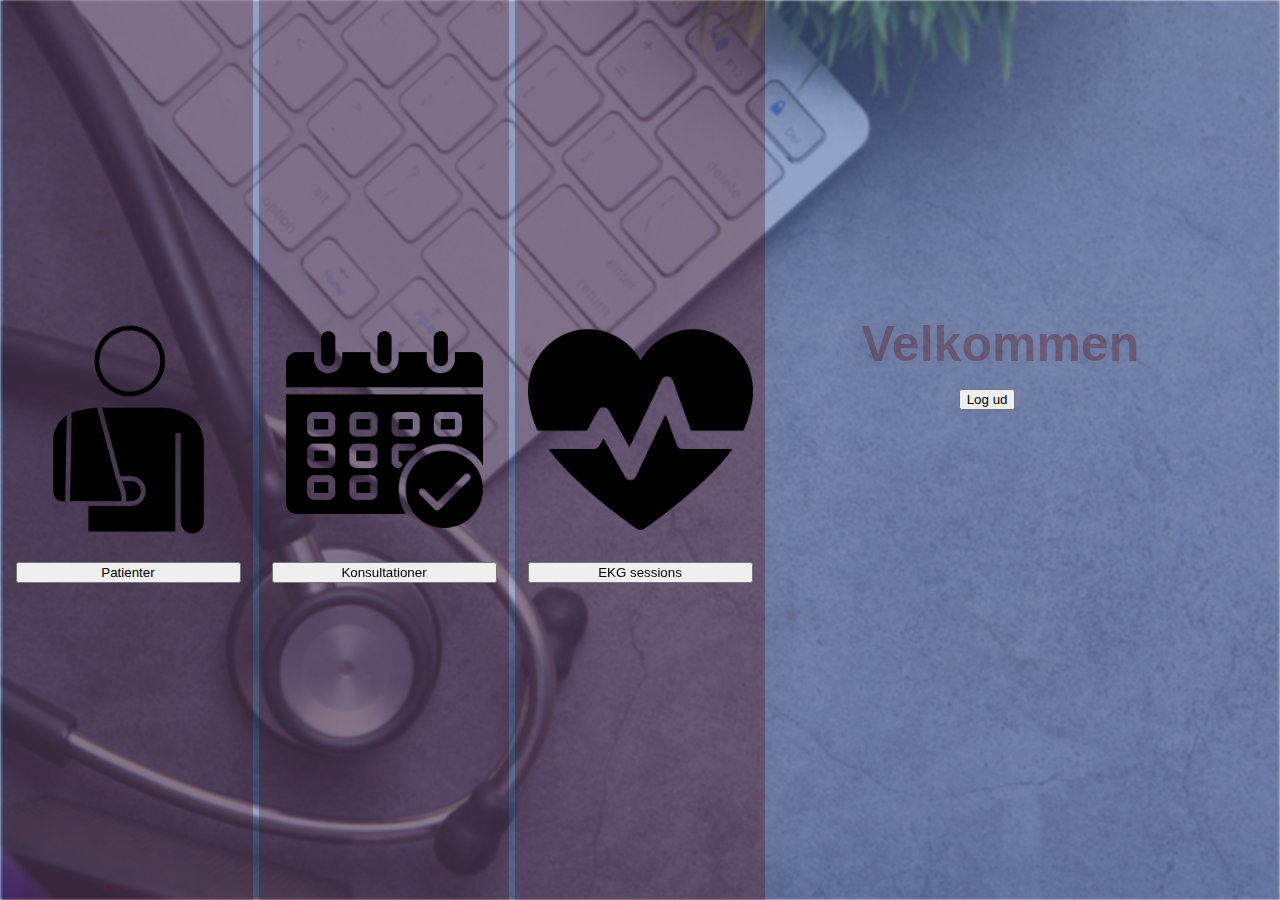
<file: src/main/webapp/index.html>
<!DOCTYPE html>
<html lang="en">
<head>

    <title>Velkommen</title>
    <link rel="stylesheet" href="css/velkommen.css">
    <link rel="stylesheet" href="css/Forside.css">


</head>
<body>
<div class="baggrundsbillede"></div>
<div class="Titel">
    <h1>Velkommen</h1>

    <div class="Boks1">
        <p><img src="picon.png" class="ikoner"></p>
        <p><input class="lfknapper" onclick="window.location.replace('patienter.html')" type="button" value="Patienter">
        </p>
    </div>


    <div class="Boks2">
        <p><img src="kk.png" class="ikoner"></p>
        <p><input class="lfknapper" onclick="window.location.replace('konsulforside.html')" type="button" value="Konsultationer">
        </p>
    </div>


    <div class="Boks3">
        <p><img src="ekg.png" id="heart" class="ikoner"></p>
        <p><input class="lfknapper" onclick="window.location.replace('Ekgside.html')" type="button" value="EKG sessions"></p>
    </div>

    <div class="grid">
        <p><input type="button" id="LogudButton" onclick="window.location.replace('Forside.html')" class="button1" value="Log ud"></p>
    </div>
</body>
</html>
<!--
<div class="Boks1">
  <h2 style="font-size: 15px">Opret en konsultation</h2>
  <p>
    <a href="opret.html">

      <input type="button" value=&#x2192>
    </a>
  </p>
</div>

<div class="Boks2">
  <h2 style="font-size: 15px">Se mine konsultationer</h2>
  <p>
    <a href = "minekonsultationer.html">
      <input class="næste" type="button" value=&#x2192 >
    </a>
  </p>
</div>

<input id="knap" class="knap" type="checkbox">
<label for="knap"></label>

<a class="one" href="Forside.html">Log Ud</a> <!-- adder logo -->
<div class="two">Konto</div> <!-- adder logo -->
<div class="three" type="button">Kontakt</div> <!-- adder logo -->

</body>
</html>
</file>
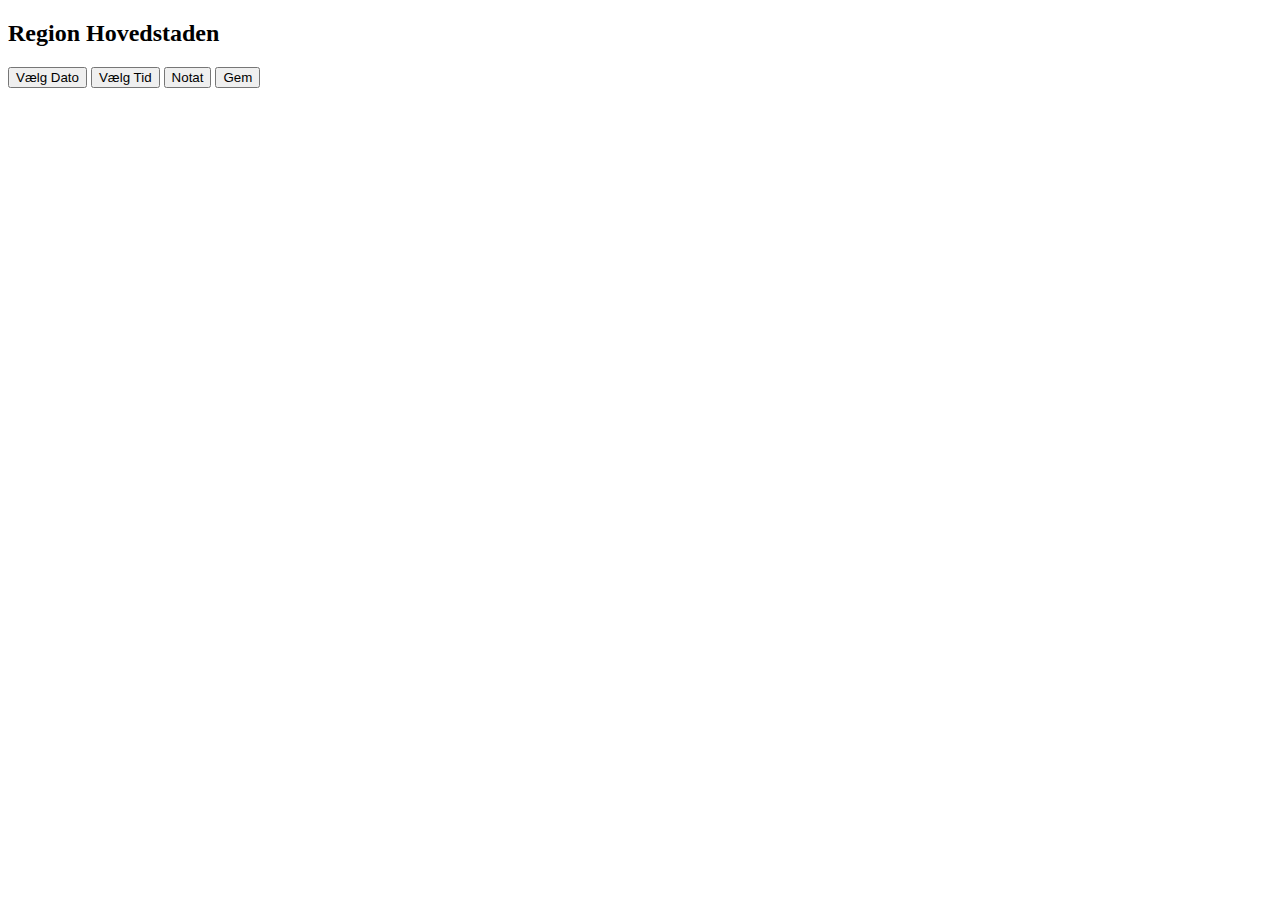
<file: src/test/Konsultationer.html>
<!DOCTYPE html>
<html>
<body>

<meta charset="UTF-8">

<h2>Region Hovedstaden</h2>







<form action="Konsultationer.html">

    <input type="submit" value="Vælg Dato">

    <input type="submit" value="Vælg Tid">

    <input type="submit" value="Notat">

    <input type="submit" value="Gem">
</file>
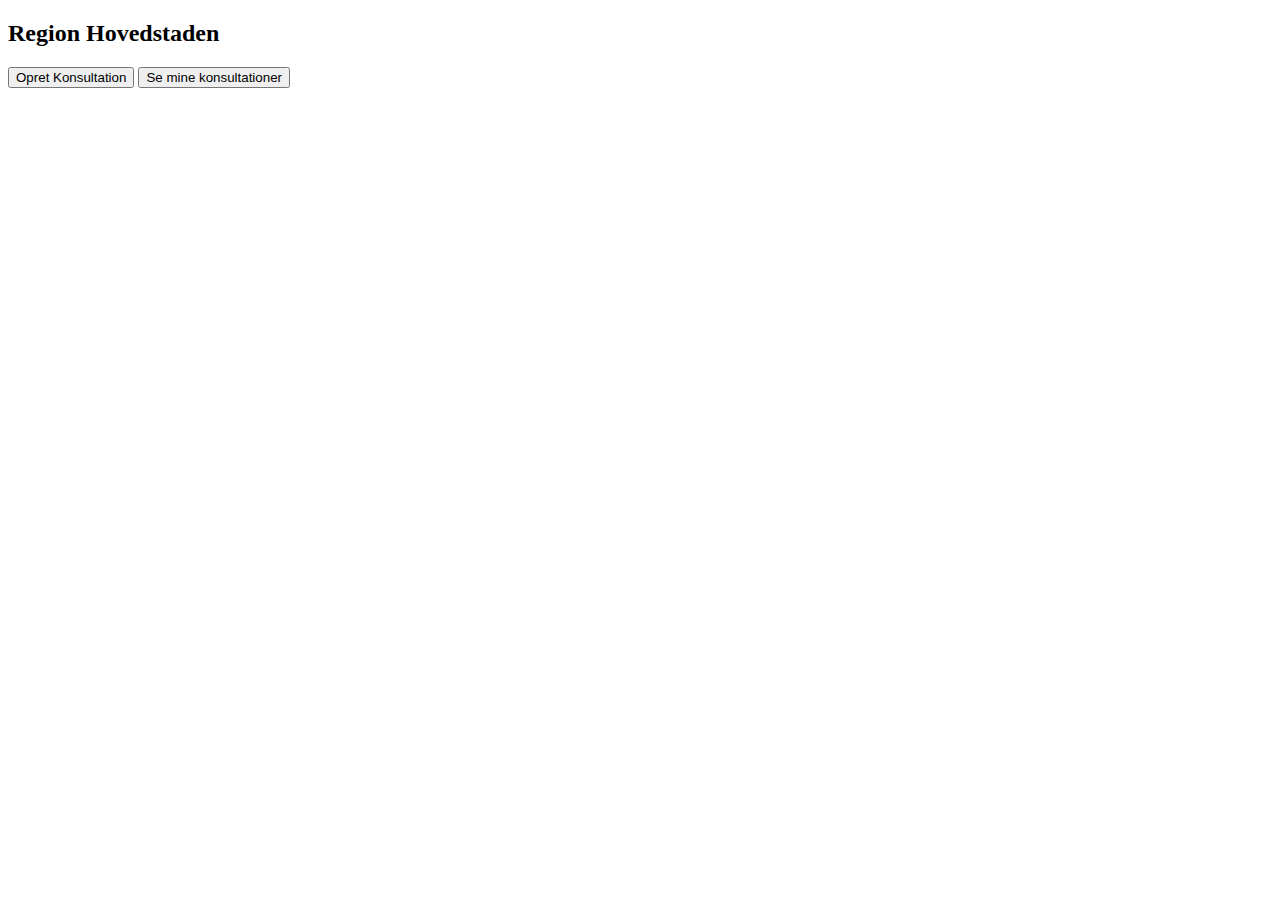
<file: src/test/mainpage.html>
<!DOCTYPE html>
<html>
<body>

<h2>Region Hovedstaden</h2>







<form action="Personoplysninger.html">

    <input type="submit" value="Opret Konsultation">

    <input type="submit" value="Se mine konsultationer">
</file>
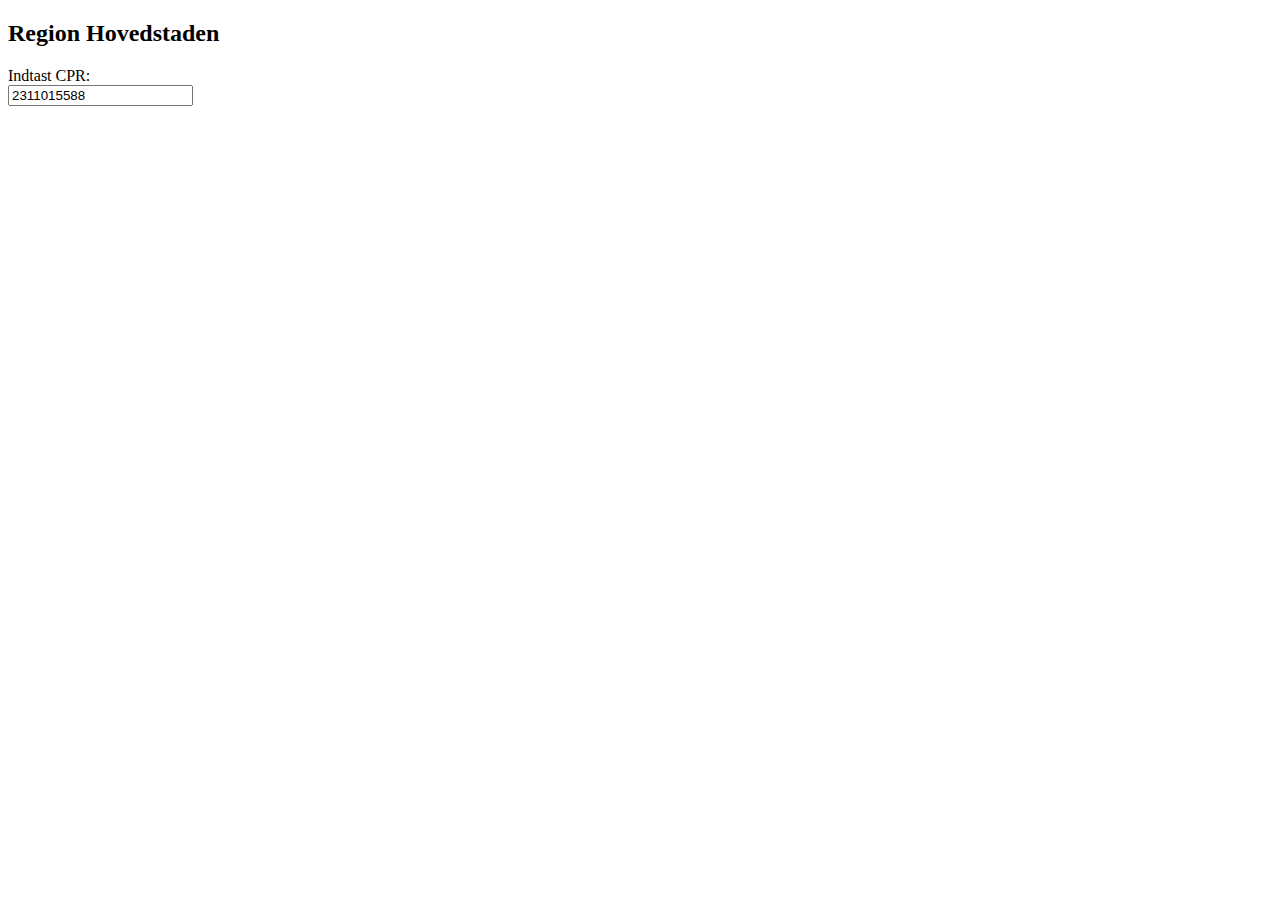
<file: src/test/Personoplysninger.html>
<!DOCTYPE html>
<html>
<body>

<h2>Region Hovedstaden</h2>







<form action="Konsultationer.html">

    <label for="fname">Indtast CPR:</label><br>
    <input type="text" id="fname" name="fname" value="2311015588"><br>
</file>
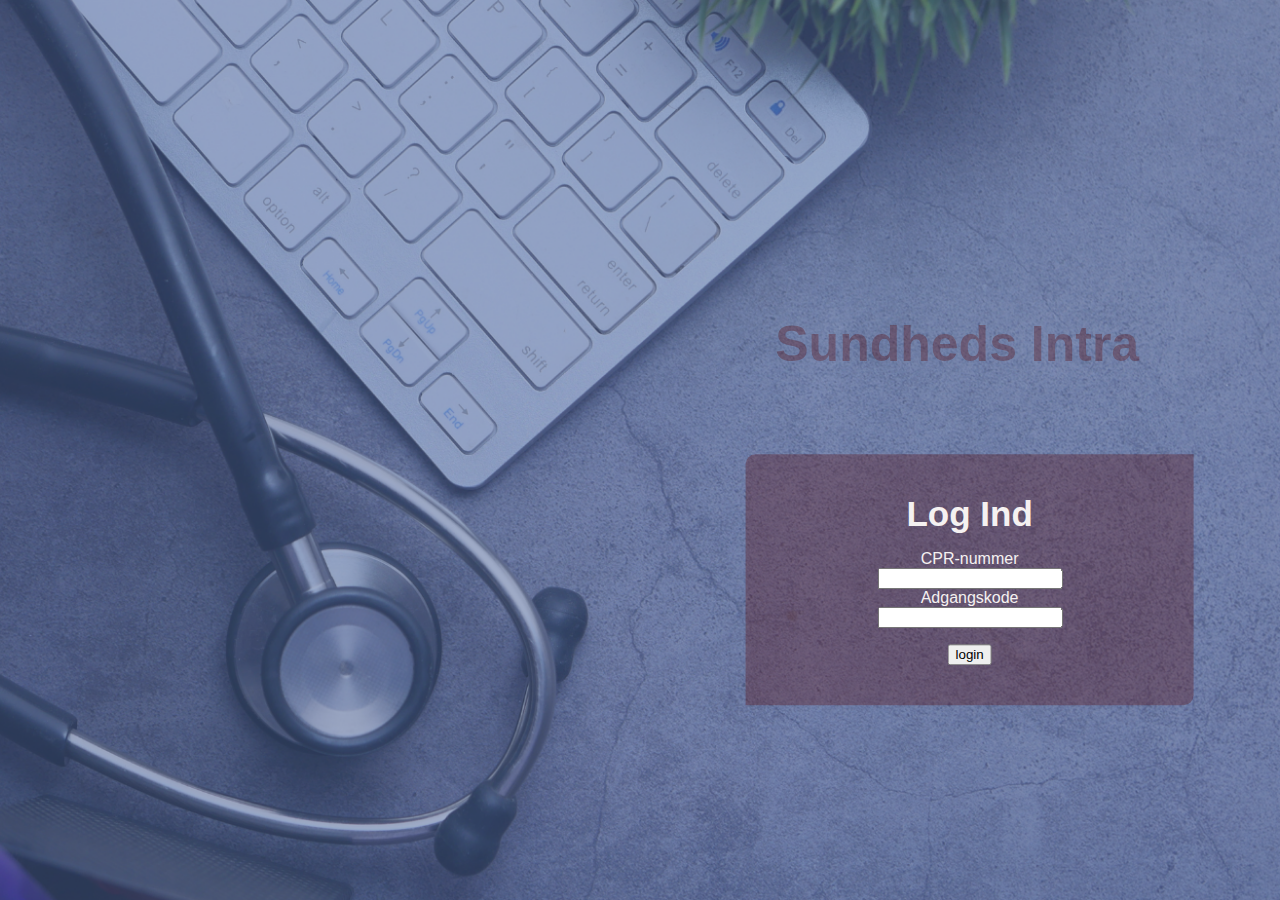
<file: src/main/webapp/Forside.html>
<!DOCTYPE html>
<html lang="en">
<head>
    <meta charset="UTF-8">
    <!--fortæller browseren om at bruge utf-8tegnkodningen, når den oversætter maskinekode til
     læseligt tekst, https://dev.to/maggiecodes_/why-is-lt-meta-charset-utf-8-gt-important-59hl -->

     <title>Sundheds Intra</title>
     <link rel="stylesheet" href="css/Forside.css">
     <script src="js/script.js"></script>
 </head>


 <body>
 <div class="baggrundsbillede"></div>
 <div class="Titel">
     <h1>Sundheds Intra</h1>
 </div>

 <div class="baggrundstext">
     <h2>Log Ind</h2>
     <p>
     <form id="loginform">
         <label for="fname">CPR-nummer</label><br>
         <input type="text" id="fname"  name="username" maxlength="11">  <br>

         <label for="lkode">Adgangskode</label><br>
         <input type="password" id="lkode" name="password" > <br>
         </p>

         <!-- mellemrum mellem boksene -->

    </form>
    <input type="button" value="login" id="loginbtn" onclick="login();"/>
</div>

</body>
</html>
</file>
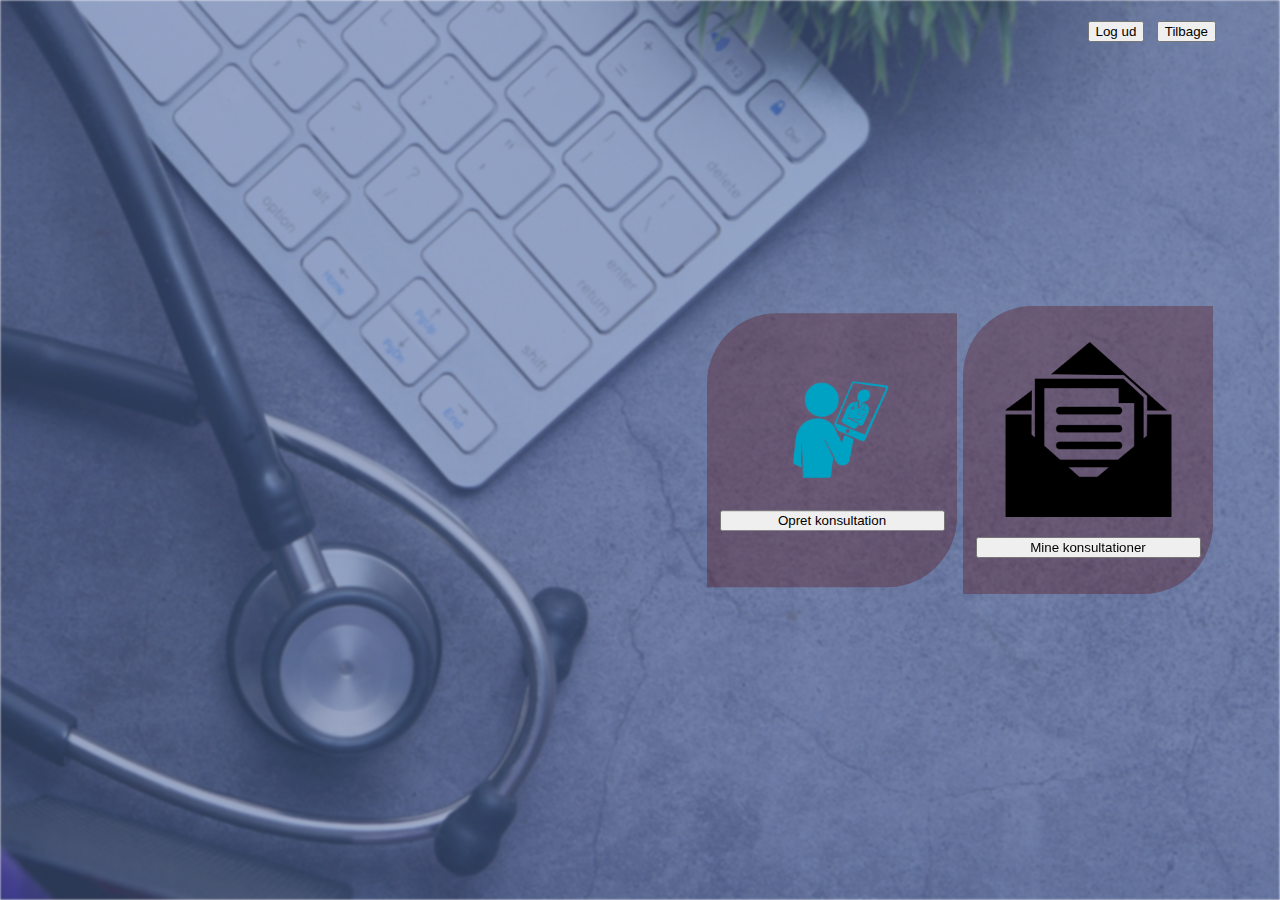
<file: src/main/webapp/konsulforside.html>
<!DOCTYPE html>
<html lang="en">
<head>
  <title>Konsulforside</title>
  <link rel="stylesheet" href="css/konsulforside.css">


</head>
<body>
<div class="baggrundsbillede"></div>

<div class="grid">
    <p><input type="button" id="LogudButton" onclick="window.location.replace('Forside.html')" class="button1" value="Log ud"></p>
    <p><input type="button" id="TilbageButton" onclick="window.location.replace('velkommen.html')" class="button2" value="Tilbage"></p>
  </div>
  <div class="Boks1">
    <p><img src="output-onlinepngtools.png" class="ikoner"></p>
    <p><input class="lfknapper" onclick="window.location.replace('opret.html')" type="button" value="Opret konsultation">
    </p>
  </div>


  <div class="Boks2">
    <p><img src="sek.png" class="ikoner"></p>
    <p><input class="lfknapper" onclick="window.location.replace('minekonsultationer.html')" type="button" value="Mine konsultationer">
    </p>

  </div>

</body>
</html>
<!--
<div class="Boks1">
  <h2 style="font-size: 15px">Opret en konsultation</h2>
  <p>
    <a href="opret.html">

      <input type="button" value=&#x2192>
    </a>
  </p>
</div>

<div class="Boks2">
  <h2 style="font-size: 15px">Se mine konsultationer</h2>
  <p>
    <a href = "minekonsultationer.html">
      <input class="næste" type="button" value=&#x2192 >
    </a>
  </p>
</div>

<input id="knap" class="knap" type="checkbox">
<label for="knap"></label>

<a class="one" href="Forside.html">Log Ud</a> <!-- adder logo -->
<div class="two">Konto</div> <!-- adder logo -->
<div class="three" type="button">Kontakt</div> <!-- adder logo -->

</body>
</html>
</file>
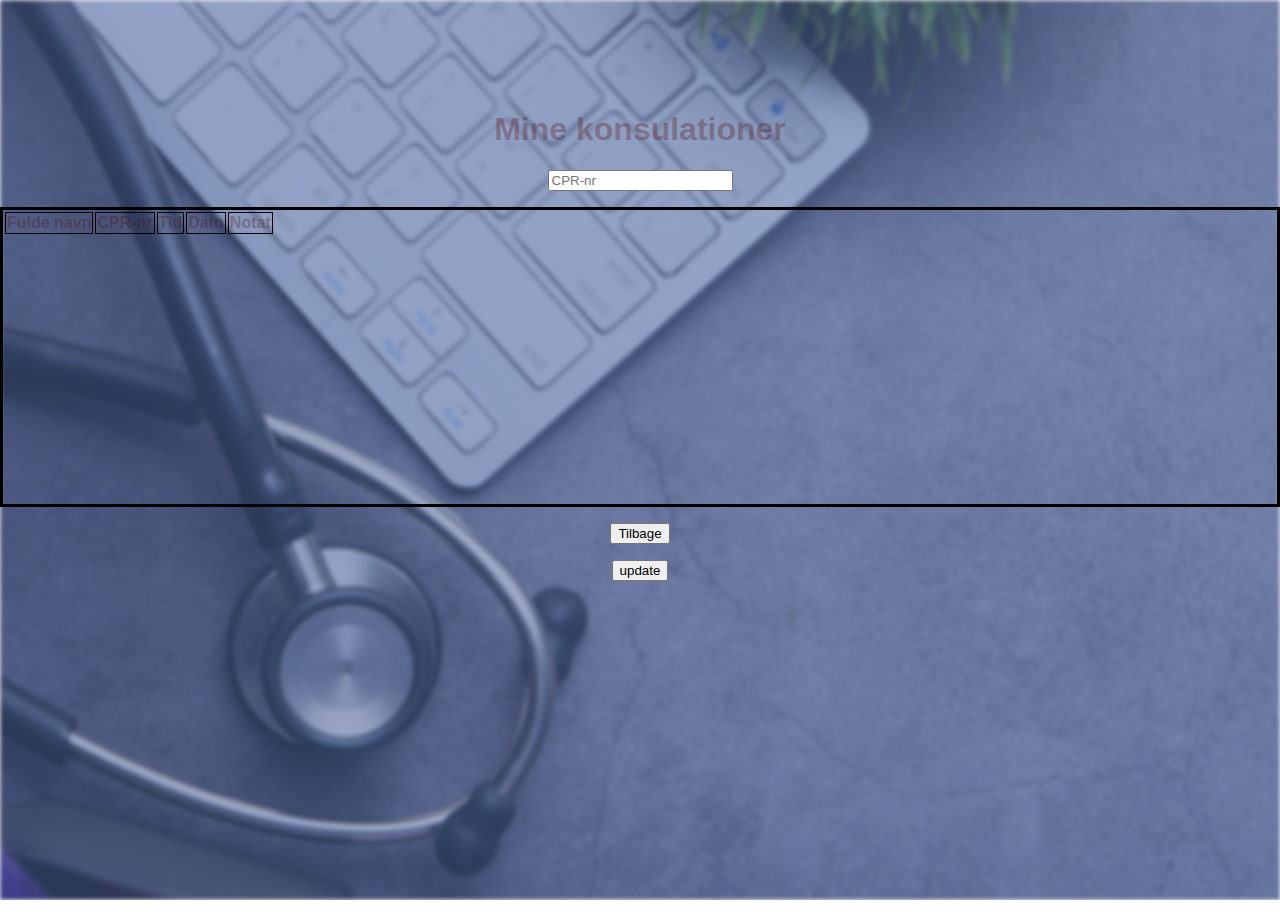
<file: src/main/webapp/konsultationer.html>
<!DOCTYPE html>
<html lang="en">

<head>
  <meta charset="UTF-8">
  <title>Mine konsulationer</title>
  <link rel="stylesheet" href="konsultationer.css">
  <script src="script.js"></script>


</head>


<style>
  table, th, td{
    border: 1px solid rgb(12, 0, 0);
  <!--text-shadow: 1px 1px 70px black, 0 0 25px lightskyblue, 0 0 5px dodgerblue;-->
    color: rgba(250, 0, 0, 0.5);
  }
</style>

<body>

<div class="baggrundsbillede"></div>
<div class="Titel">
  <h1>Mine konsulationer</h1>
  <p>
    <label class="cprfelt" for="CPR-nr"> </label>
    <input type="text" placeholder="CPR-nr" id="CPR-nr"/>
   <!-- <input type="date">-->
  </p>

  <table id="konsultationertabel" style="width:auto; border:3px solid black; margin-left:auto; margin-right:auto; height:300px; overflow-y:scroll; display: block;" class="table" >
    <tr class="th">
      <th>Fulde navn</th>
     <th>CPR-nr</th>
       <th>Tid</th>
       <th>Dato</th>
       <th>Notat</th>
    </tr>


      </table>


<div>

  <p>
    <a href="velkommen.html">
      <input class="Tilbage" type="button" value="Tilbage"> </a>

  </p>
</div>
<div>
  <input type="button" onclick="hentAftale()" value="update">

</div>

</div>


<input id="knap" class="knap" type="checkbox">
<label for="knap"></label>
<a class="one" href="Forside.html">Log Ud</a> <!-- adder logo -->
<div class="two">Konto</div>
<div class="three" type="button">Kontakt</div>

</div>



</div>

<li id="aftaler">

</li>

</body>
</html>
</file>
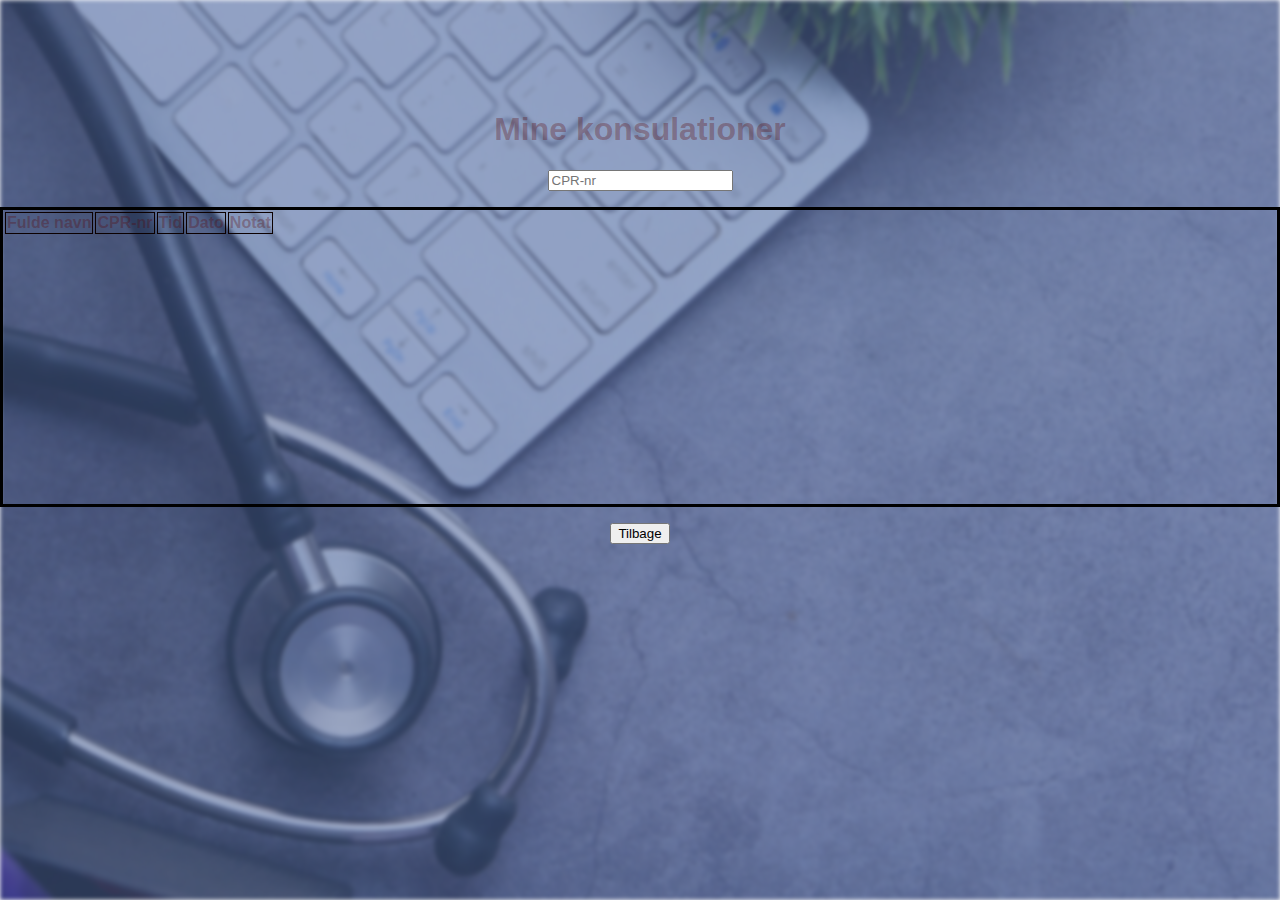
<file: src/main/webapp/minekonsultationer.html>
<!DOCTYPE html>
<html lang="en">

<head>
  <meta charset="UTF-8">
  <title>Mine konsulationer</title>
  <link rel="stylesheet" href="css/konsultationer.css">
  <script src="js/script.js"></script>


</head>


<style>
  table, th, td{
    border: 1px solid rgb(12, 0, 0);
  <!--text-shadow: 1px 1px 70px black, 0 0 25px lightskyblue, 0 0 5px dodgerblue;-->
    color: rgba(250, 0, 0, 0.5);
  }
</style>

<body>

<div class="baggrundsbillede"></div>
<div class="Titel">
  <h1>Mine konsulationer</h1>
  <p>
    <label class="cprfelt" for="CPR-nr"> </label>
    <input type="text" placeholder="CPR-nr" id="CPR-nr"/>
   <!-- <input type="date">-->
  </p>

  <table id="konsultationertabel" style="width:auto; border:3px solid black; margin-left:auto; margin-right:auto; height:300px; overflow-y:scroll; display: block;" class="table" >
    <tr class="th">
      <th>Fulde navn</th>
     <th>CPR-nr</th>
       <th>Tid</th>
       <th>Dato</th>
       <th>Notat</th>
    </tr>


      </table>


<div>

  <p>
    <a href="konsulforside.html">
      <input class="Tilbage" type="button" value="Tilbage"> </a>

  </p>
</div>

</div>

<input id="knap" class="knap" type="checkbox">
<label for="knap"></label>
<a class="one" href="Forside.html">Log Ud</a> <!-- adder logo -->
<div class="two">Konto</div>
<div class="three" type="button">Kontakt</div>

</div>



</div>

<li id="aftaler">

</li>

</body>
</html>
</file>
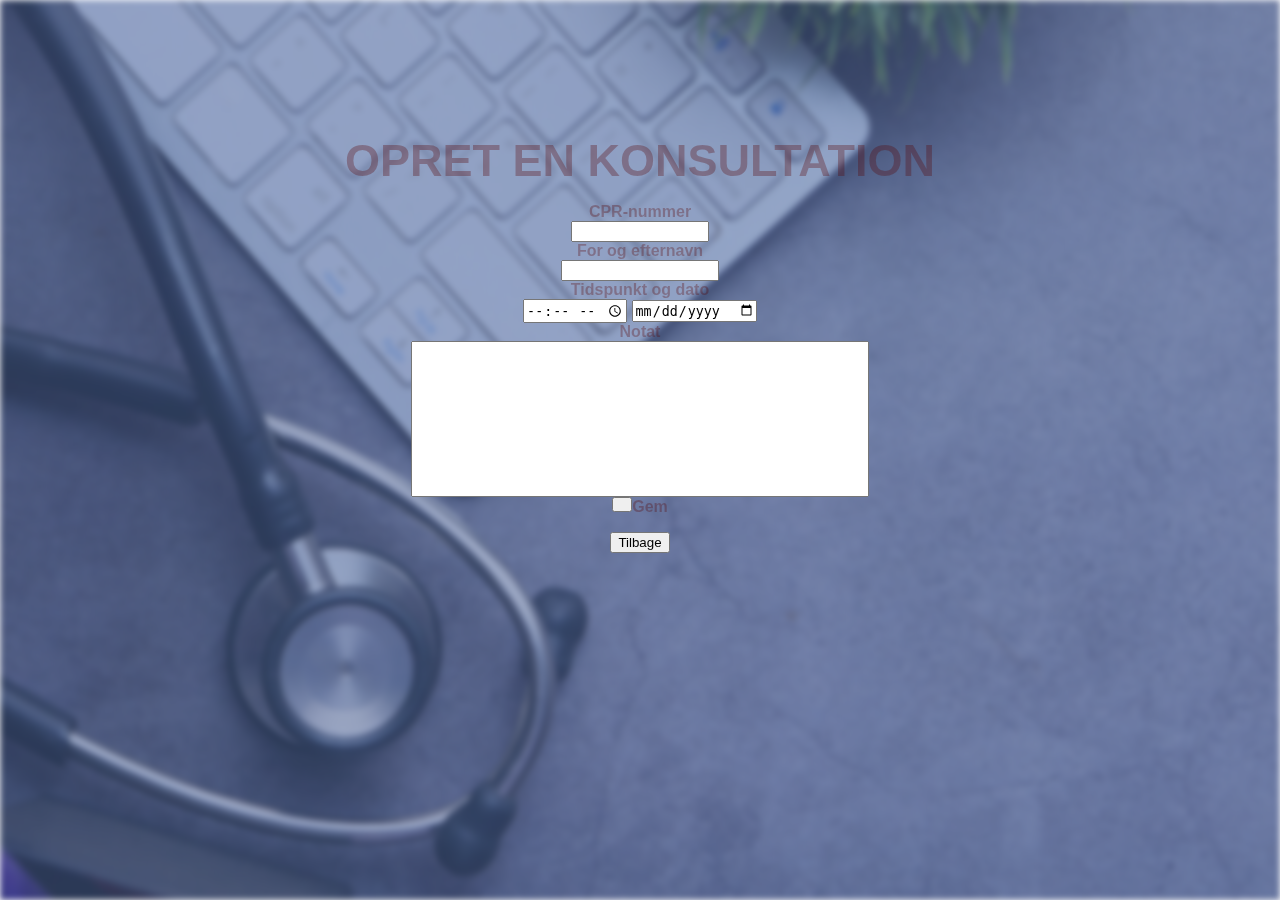
<file: src/main/webapp/opret.html>
<!DOCTYPE html>
<html lang="en">
<head>

  <title>Opret</title>
  <link rel="stylesheet" href="css/opret.css">
  <script src="js/script.js"></script>

</head>
<body>
<div class="baggrundsbillede"></div>

<div class="Titel">
  <h1>Opret en konsultation</h1>
  <p>

  <div class="baggrundstext">
    <p>
  <form id="aftaleform">
      <label for="CPRnummer">CPR-nummer</label><br>
      <input type="text" id="CPRnummer" name="cpr" style="width: 130px; height: 15px;" required><br>
    <label for="Navn">For og efternavn</label><br>
    <input type="text" id="Navn" name="name" style="width: 150px; height: 15px;" required><br>

    <label class="tidspunkt"> Tidspunkt og dato </label><br>
    <input type="time"  id="tidspunkt" name="tidspunkt" placeholder="Fx 08:00-08:30">
    <input type="date"  id="dato" name="dato" placeholder="Fx 02-02-2022">  <br>

    <label for="notat">Notat</label><br>
    <input type="text" id="notat" name="notat" style="width: 450px; height: 150px;" required> <br>


</form>
    <input type="button" onclick="opretAftale()" style="width: 20px; height: 15px;" required>Gem </input>



       </p>

   <p>
     <a href="konsulforside.html">
     <input class="Tilbage" type="button" value="Tilbage"> </a>
   </p>


       <!-- Der skal være mellemrum mellem de to bokse -->


  </div>

</div>

<input id="knap" class="knap" type="checkbox">
<label for="knap"></label>
<a class="one" href="Forside.html">Log Ud</a> <!-- adder logo -->
<div class="two">Konto</div>
<div class="three" type="button">Kontakt</div>


</form>
</body>
</html>
</file>
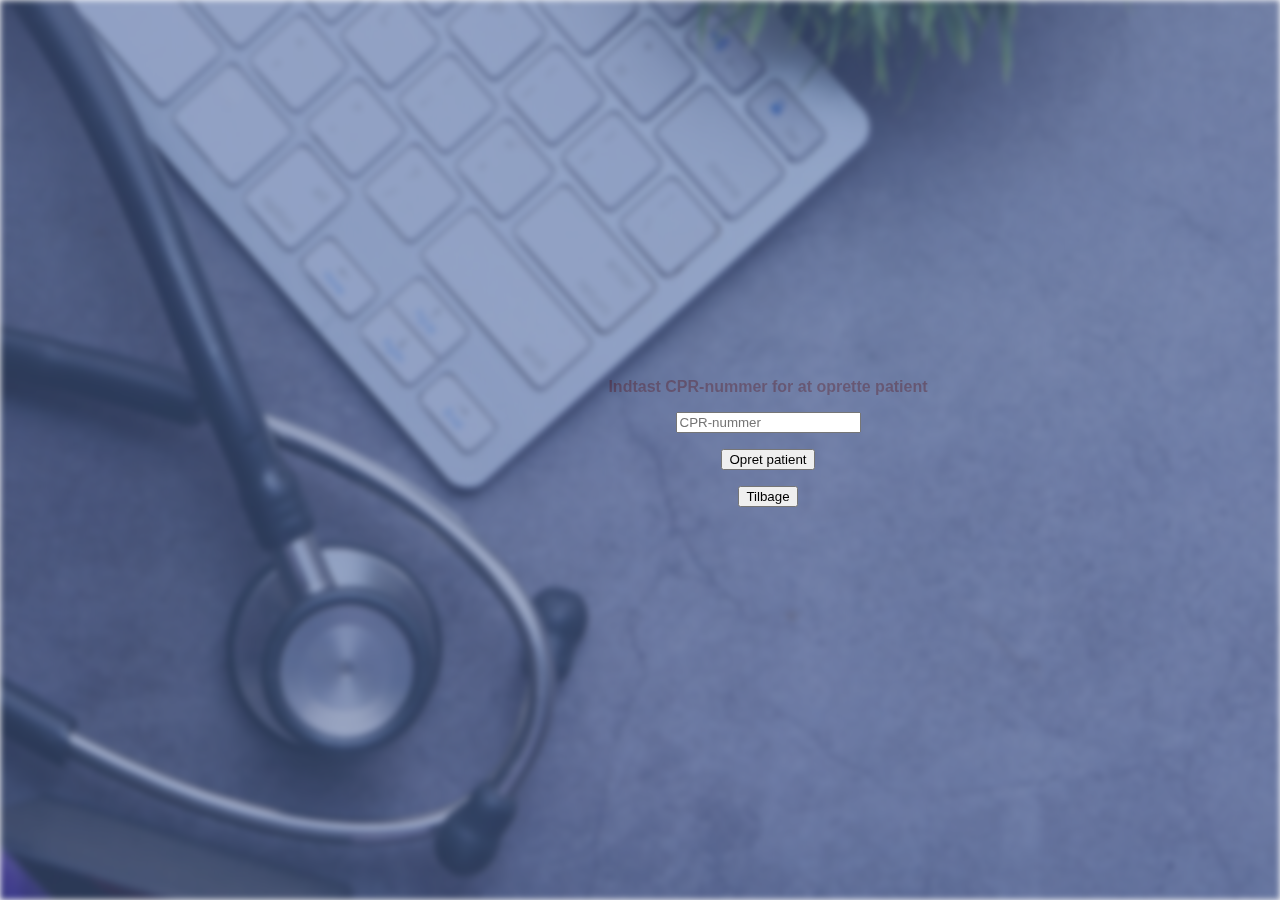
<file: src/main/webapp/patienter.html>
<!DOCTYPE html>
<html lang="en">
<head>
    <meta charset="UTF-8">
    <title>OpretPatient</title>
    <link rel="stylesheet" href="css/patienter.css">
    <script src="js/script.js"></script>


</head>


<style>
    table, th, td{
        border: 1px solid rgb(12, 0, 0);
    <!--text-shadow: 1px 1px 70px black, 0 0 25px lightskyblue, 0 0 5px dodgerblue;-->
        color: rgba(250, 0, 0, 0.5);
    }
</style>

<body>

<div class="baggrundsbillede"></div>
<div class="Titel">
    <br>
    <div id="detførste">
        <div class="overskriftside">
            Indtast CPR-nummer for at oprette patient
        </div>
        <form id="aftaleforme">
            <p></p>
            <label>
                <input type="text" name="cpr" placeholder="CPR-nummer">
            </label>
            <p></p>
            <input id="opretPatient" onclick="opretPatient()" type="button" value="Opret patient">
        </form>
        <p></p>
    </div>
    <p>

    <p><input type="button" id="TilbageButton" onclick="window.location.replace('velkommen.html')" class="button1" value="Tilbage"></p>
    <p><input type="button" id="" onclick="window.location.replace('velkommen.html')" class="button1" value="Tilbage"></p>

    </p>
</div>
</body>
</html>
</file>
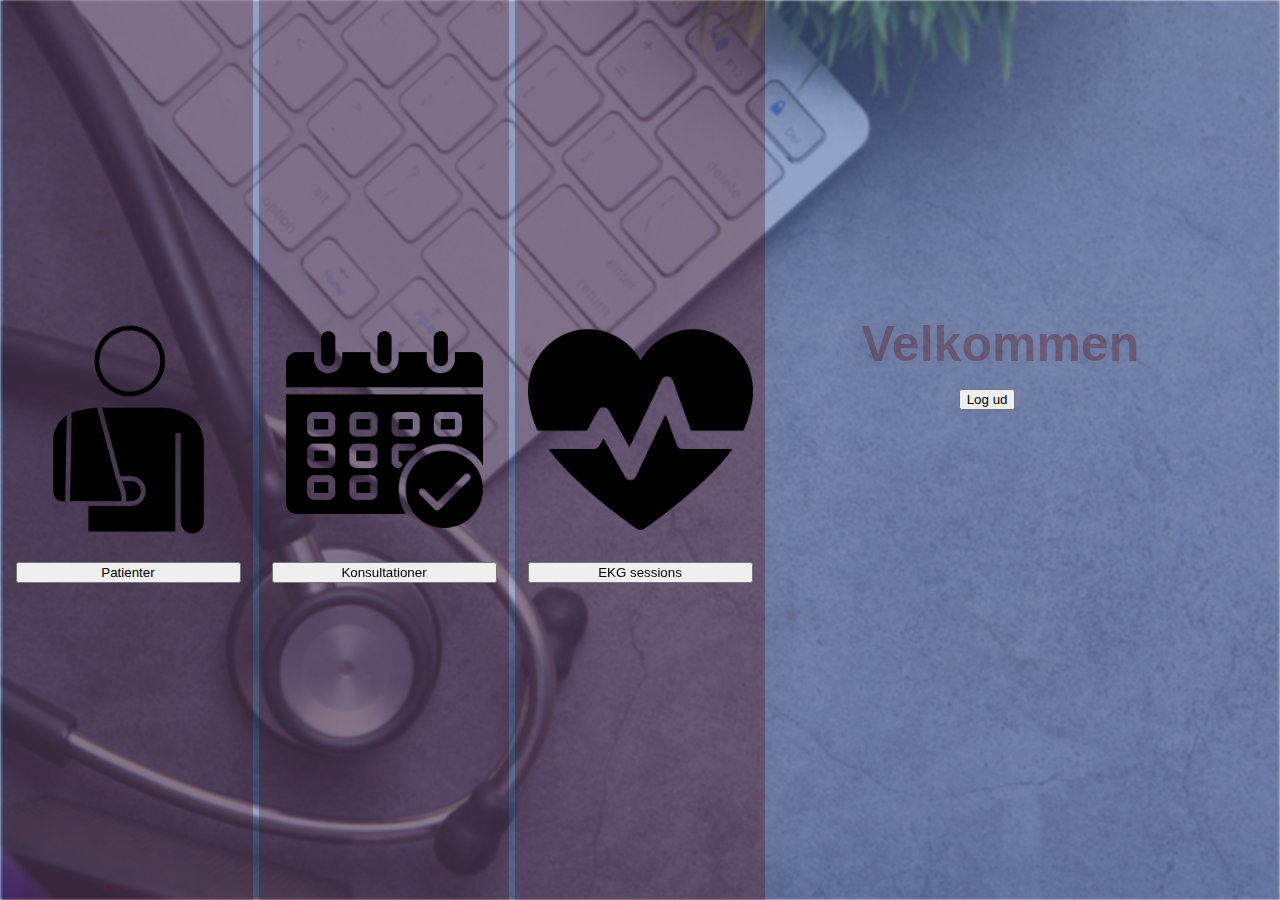
<file: src/main/webapp/velkommen.html>
<!DOCTYPE html>
<html lang="en">
<head>

  <title>Velkommen</title>
  <link rel="stylesheet" href="css/velkommen.css">
  <link rel="stylesheet" href="css/Forside.css">


</head>
<body>
<div class="baggrundsbillede"></div>
<div class="Titel">
  <h1>Velkommen</h1>

<div class="Boks1">
  <p><img src="picon.png" class="ikoner"></p>
  <p><input class="lfknapper" onclick="window.location.replace('patienter.html')" type="button" value="Patienter">
  </p>
</div>


<div class="Boks2">
  <p><img src="kk.png" class="ikoner"></p>
  <p><input class="lfknapper" onclick="window.location.replace('konsulforside.html')" type="button" value="Konsultationer">
  </p>
</div>


<div class="Boks3">
  <p><img src="ekg.png" id="heart" class="ikoner"></p>
  <p><input class="lfknapper" onclick="window.location.replace('Ekgside.html')" type="button" value="EKG sessions"></p>
</div>

  <div class="grid">
    <p><input type="button" id="LogudButton" onclick="window.location.replace('Forside.html')" class="button1" value="Log ud"></p>
</div>
</body>
</html>
<!--
<div class="Boks1">
  <h2 style="font-size: 15px">Opret en konsultation</h2>
  <p>
    <a href="opret.html">

      <input type="button" value=&#x2192>
    </a>
  </p>
</div>

<div class="Boks2">
  <h2 style="font-size: 15px">Se mine konsultationer</h2>
  <p>
    <a href = "minekonsultationer.html">
      <input class="næste" type="button" value=&#x2192 >
    </a>
  </p>
</div>

<input id="knap" class="knap" type="checkbox">
<label for="knap"></label>

<a class="one" href="Forside.html">Log Ud</a> <!-- adder logo -->
<div class="two">Konto</div> <!-- adder logo -->
<div class="three" type="button">Kontakt</div> <!-- adder logo -->

</body>
</html>
</file>
<file: src/main/webapp/css/velkommen.css>
*{
    box-sizing: border-box;
}
.grid{
    position: absolute;
    top: px;
    right: 5%;
    height: auto;
    width: auto;
    display: grid;
    grid-template-columns: repeat(2, 1fr);
    grid-gap: 10px;
    font-family: 'Times New Roman', sans-serif;
}

body,html{
    height:100%;
    margin:0;
    padding:0;
    font-family: Sans-Serif,serif;
    overflow-y: hidden;
    overflow-x: hidden;
}

h1{
    font-size:50px;
    text-transform: full-size-kana;
    margin:9;
}

h2{
    font-size:3px;
    text-transform: uppercase;
    margin:0;
}


.baggrundsbillede{
    background-image: url("../April 07, 2022.png");
    -webkit-background-size: cover;
    background-size: cover;
    background-repeat: no-repeat;
    background-position: center center;
    background-attachment: fixed;
    height: 100%;
    filter: blur(1px);

}

.Boks1{
    position: fixed;
    top: 50%;
    left: 10%;
    transform: translate(-50%,-50%);
    z-index: 5;
    width: 250px;
    padding: 450px 0;
    text-align: center;
    border-top-left-radius: 70px;
    border-bottom-right-radius: 70px;
    background-color: rgba(87, 0, 0, 0.3);
    color: #f3f0f0;
    font-weight: bold;
}

.Boks2{
    position: fixed;
    top: 50%;
    left: 30%;
    transform: translate(-50%,-50%);
    z-index: 5;
    width: 250px;
    padding: 450px 0;
    text-align: center;
    border-top-left-radius: 70px;
    border-bottom-right-radius: 70px;
    background-color: rgba(87, 0, 0, 0.3);
    color: #f3f0f0;
    font-weight: bold;
}
.Boks3{
    position: fixed;
    top: 50%;
    left: 50%;
    transform: translate(-50%,-50%);
    z-index: 5;
    width: 250px;
    padding: 450px 0;
    text-align: center;
    border-top-left-radius: 70px;
    border-bottom-right-radius: 70px;
    background-color: rgba(87, 0, 0, 0.3);
    color: #f3f0f0;
    font-weight: bold;
}
.baggrundstext p{
    padding: 0 8%;
    font-family: Sans-Serif, serif;

}

b{
    display: inline-block;
    padding: 10px 50px;
    border: 2px solid #fff;
    font-size: 18px;
    text-decoration: none;
    color: #fff;
    margin-top: 15px;
}

.Titel{
    text-align: left;
    position: absolute;
    top: 20%;
    bottom: 80%;
    width: 100%;
    color: rgba(224, 123, 123, 0.5);
    font-weight: bold;
}

.knap { display: none; }

.knap + label {
    cursor: pointer;
    position: absolute;
    right: 83em;
    bottom: 1em;
    background-color: rgba(224, 123, 123, 0.5);
    height: 90px;
    width: 90px;
    border-radius: 25%;
    z-index: 2;
}

.knap + label:before, .knap + label:after {
    position: absolute;
    content: '';
    height: 10px;
    width: .10em;
    background-color: #f3f0f0;
    top: 0;
    bottom: 0;
    left: 0;
    right: 0;
    margin: auto;
    border-radius: .25em;
    transition: all .30s;

}

.knap + label:before {
    height: 35px;
    width: .30em;
}

.knap+ label:after {
    width: 35px;
    height: .35em;
}

.knap:checked + label:before { transform: rotatez(-45deg); }

.knap:checked + label:after { transform: rotatez(-45deg); }

.one, .two, .three {
    text-align: center;
    cursor: pointer;
    position: absolute;
    right: 70em;
    bottom: 7em;
    padding: 2em;
    width: 1em;
    height: 1em;
    border-radius: 25%;
    opacity: 0;
    z-index: 1;
    transform: rotateZ(90deg);
    font-size: 1em;
    color: #f3f0f0;
    transition-property: all;
    transition-duration: .50s;
    display: flex;
    justify-content:center;
    align-items: center; /* placering af tekst inde i boksene */
}

.knap:checked ~ .one, .knap:checked ~ .two, .knap:checked ~ .three { opacity: 1; }

.knap:checked ~ .one {
    background-color: rgba(65, 1, 1, 0.5);
    transform: translateX(-13em);
    transition-delay: .2s;
}

.knap:checked ~ .two {
    background-color: #d25757;
    transform: translateX(-13em) translateY(-6.5em);
    transition-delay: .1s;
}

.knap:checked ~ .three {
    background-color: #d33838;
    transform: translateX(-13em) translateY(-13em);
}

.knap:checked ~.one:hover, .knap:checked ~ .two:hover, .knap:checked ~ .three:hover { opacity: .9; }

.ikoner{
    width: 90%;

}

.lfknapper{
    width: 90%;
}
</file>
<file: src/main/webapp/css/Forside.css>
*{
    box-sizing: border-box;
}
body,html{
    height:100%;
    margin:0;
    padding:0;
    font-family: Sans-Serif, serif;


}

h1{
    font-size:50px;
    text-transform: full-size-kana;
    margin:0;
}

h2{
    font-size:35px;
    text-transform: full-size-kana;
    margin:0;
}


.baggrundsbillede{
    background-image: url("../April 07, 2022.png");
    -webkit-background-size: cover;
    background-size: cover;
    background-repeat: no-repeat;
    background-position: center center;
    background-attachment: fixed;
    height: 100%;

}

.baggrundstext{
    position: absolute;
    top: 70%;
    left: 60%;
    transform: translate(-5%,-70%);
    z-index: 5;
    width: 35%;
    padding: 40px 0;
    text-align: center;
    border-top-left-radius: 10px;
    border-bottom-right-radius: 10px;
    background-color: rgba(87, 0, 0, 0.3);
    color: #f5f1f1;
    font-weight: lighter; /* effekt på cpr og adgangskode */
    // border: 10px inset rgba(236, 155, 155, 0.5);

}

.Titel{
    text-align: right;
    position: absolute;
    top: 35%;
    bottom: 35%;
    width: 89%;
    color: rgba(87, 0, 0, 0.3);
    font-weight: bold;




}
</file>
<file: src/main/webapp/css/konsulforside.css>
*{
    box-sizing: border-box;
}
body,html{
    height:100%;
    margin:0;
    padding:0;
    font-family: Sans-Serif,serif;
    overflow-y: hidden;
    overflow-x: hidden;
}

h2{
    font-size:3px;
    text-transform: uppercase;
    margin:0;
}


.baggrundsbillede{
    background-image: url("../April 07, 2022.png");
    -webkit-background-size: cover;
    background-size: cover;
    background-repeat: no-repeat;
    background-position: center center;
    background-attachment: fixed;
    height: 100%;
    filter: blur(1px);

}
.grid{
    position: absolute;
    top: 5px;
    right: 5%;
    height: auto;
    width: auto;
    display: grid;
    grid-template-columns: repeat(2, 1fr);
    grid-gap: 10px;
    font-family: 'Times New Roman', sans-serif;
}

.Boks1{
    position: fixed;
    top: 50%;
    left: 65%;
    transform: translate(-50%,-50%);
    z-index: 5;
    width: 250px;
    padding: 40px 0;
    text-align: center;
    border-top-left-radius: 70px;
    border-bottom-right-radius: 70px;
    background-color: rgba(87, 0, 0, 0.3);
    color: #f3f0f0;
    font-weight: bold;
}

.Boks2{
    position: fixed;
    top: 50%;
    left: 85%;
    transform: translate(-50%,-50%);
    z-index: 5;
    width: 250px;
    padding: 20px 0;
    text-align: center;
    border-top-left-radius: 70px;
    border-bottom-right-radius: 70px;
    background-color: rgba(87, 0, 0, 0.3);
    color: #f3f0f0;
    font-weight: bold;
}

.baggrundstext p{
    padding: 0 8%;
    font-family: Sans-Serif, serif;

}

b{
    display: inline-block;
    padding: 10px 50px;
    border: 2px solid #fff;
    font-size: 18px;
    text-decoration: none;
    color: #fff;
    margin-top: 15px;
}

.Titel{
    text-align: left;
    position: absolute;
    top: 20%;
    bottom: 80%;
    width: 100%;
    color: rgba(224, 123, 123, 0.5);
    font-weight: bold;
}

.knap { display: none; }

.knap + label {
    cursor: pointer;
    position: absolute;
    right: 83em;
    bottom: 1em;
    background-color: rgba(224, 123, 123, 0.5);
    height: 90px;
    width: 90px;
    border-radius: 25%;
    z-index: 2;
}

.knap + label:before, .knap + label:after {
    position: absolute;
    content: '';
    height: 10px;
    width: .10em;
    background-color: #f3f0f0;
    top: 0;
    bottom: 0;
    left: 0;
    right: 0;
    margin: auto;
    border-radius: .25em;
    transition: all .30s;

}

.knap + label:before {
    height: 35px;
    width: .30em;
}

.knap+ label:after {
    width: 35px;
    height: .35em;
}

.knap:checked + label:before { transform: rotatez(-45deg); }

.knap:checked + label:after { transform: rotatez(-45deg); }

.one, .two, .three {
    text-align: center;
    cursor: pointer;
    position: absolute;
    right: 70em;
    bottom: 7em;
    padding: 2em;
    width: 1em;
    height: 1em;
    border-radius: 25%;
    opacity: 0;
    z-index: 1;
    transform: rotateZ(90deg);
    font-size: 1em;
    color: #f3f0f0;
    transition-property: all;
    transition-duration: .50s;
    display: flex;
    justify-content:center;
    align-items: center; /* placering af tekst inde i boksene */
}

.knap:checked ~ .one, .knap:checked ~ .two, .knap:checked ~ .three { opacity: 1; }

.knap:checked ~ .one {
    background-color: rgba(65, 1, 1, 0.5);
    transform: translateX(-13em);
    transition-delay: .2s;
}

.knap:checked ~ .two {
    background-color: #d25757;
    transform: translateX(-13em) translateY(-6.5em);
    transition-delay: .1s;
}

.knap:checked ~ .three {
    background-color: #d33838;
    transform: translateX(-13em) translateY(-13em);
}

.knap:checked ~.one:hover, .knap:checked ~ .two:hover, .knap:checked ~ .three:hover { opacity: .9; }

.ikoner{
    width: 70%;

}

.lfknapper{
    width: 90%;
}
</file>
<file: src/main/webapp/konsultationer.css>
*{
    box-sizing: border-box;
}
body,html{
    height:100%;
    margin:0;
    padding:0;
    font-family: Sans-Serif, serif;
    overflow-y: hidden;
    overflow-x: hidden;
}


.baggrundsbillede{
    background-image: url("April 07, 2022.png");
    -webkit-background-size: cover;
    background-size: cover;
    background-repeat: no-repeat;
    background-position: center center;
    background-attachment: fixed;
    height: 100%;
    filter: blur(2px);

}

.Titel{
    text-align: center;
    position: absolute;
    top: 10%;
    bottom: 90%;
    width: 100%;
    color: rgba(87, 0, 0, 0.3);
    font-weight: bold;
}


.table{
    position: center;
    background-color: transparent;
}

.th{
    border: 3px solid #0c0000;
    background-color: transparent;
}

.td{
    border: 3px solid black;
    background-color: transparent;
}

#tabel{
    align-table: center;
    margin-top: 20px;
    margin-left: 2px;
    background-color: transparent;
}


.knap { display: none; }

.knap + label {
    cursor: pointer;
    position: absolute;
    right: 83em;
    bottom: 1em;
    background-color: rgba(224, 123, 123, 0.5);
    height: 90px;
    width: 90px;
    border-radius: 25%;
    z-index: 2;
}

.knap + label:before, .knap + label:after {
    position: absolute;
    content: '';
    height: 10px;
    width: .10em;
    background-color: #f3f0f0;
    top: 0;
    bottom: 0;
    left: 0;
    right: 0;
    margin: auto;
    border-radius: .25em;
    transition: all .30s;

}

.knap + label:before {
    height: 35px;
    width: .30em;
}

.knap+ label:after {
    width: 35px;
    height: .35em;
}

.knap:checked + label:before { transform: rotatez(-45deg); }

.knap:checked + label:after { transform: rotatez(-45deg); }

.one, .two, .three {
    text-align: center;
    cursor: pointer;
    position: absolute;
    right: 70em;
    bottom: 7em;
    padding: 2em;
    width: 1em;
    height: 1em;
    border-radius: 25%;
    opacity: 0;
    z-index: 1;
    transform: rotateZ(90deg);
    font-size: 1em;
    color: #f3f0f0;
    transition-property: all;
    transition-duration: .50s;
    display: flex;
    justify-content:center;
    align-items: center; /* placering af tekst inde i boksene */
}

.knap:checked ~ .one, .knap:checked ~ .two, .knap:checked ~ .three { opacity: 1; }

.knap:checked ~ .one {
    background-color: rgba(65, 1, 1, 0.5);
    transform: translateX(-13em);
    transition-delay: .2s;
}

.knap:checked ~ .two {
    background-color: #d25757;
    transform: translateX(-13em) translateY(-6.5em);
    transition-delay: .1s;
}

.knap:checked ~ .three {
    background-color: #d33838;
    transform: translateX(-13em) translateY(-13em);
}

.knap:checked ~.one:hover, .knap:checked ~ .two:hover, .knap:checked ~ .three:hover { opacity: .9; }
</file>
<file: src/main/webapp/css/konsultationer.css>
*{
    box-sizing: border-box;
}
body,html{
    height:100%;
    margin:0;
    padding:0;
    font-family: Sans-Serif, serif;
    overflow-y: hidden;
    overflow-x: hidden;
}


.baggrundsbillede{
    background-image: url("../April 07, 2022.png");
    -webkit-background-size: cover;
    background-size: cover;
    background-repeat: no-repeat;
    background-position: center center;
    background-attachment: fixed;
    height: 100%;
    filter: blur(2px);

}

.Titel{
    text-align: center;
    position: absolute;
    top: 10%;
    bottom: 90%;
    width: 100%;
    color: rgba(87, 0, 0, 0.3);
    font-weight: bold;
}


.table{
    position: center;
    background-color: transparent;
}

.th{
    border: 3px solid #0c0000;
    background-color: transparent;
}

.td{
    border: 3px solid black;
    background-color: transparent;
}

#tabel{
    align-table: center;
    margin-top: 20px;
    margin-left: 2px;
    background-color: transparent;
}


.knap { display: none; }

.knap + label {
    cursor: pointer;
    position: absolute;
    right: 83em;
    bottom: 1em;
    background-color: rgba(224, 123, 123, 0.5);
    height: 90px;
    width: 90px;
    border-radius: 25%;
    z-index: 2;
}

.knap + label:before, .knap + label:after {
    position: absolute;
    content: '';
    height: 10px;
    width: .10em;
    background-color: #f3f0f0;
    top: 0;
    bottom: 0;
    left: 0;
    right: 0;
    margin: auto;
    border-radius: .25em;
    transition: all .30s;

}

.knap + label:before {
    height: 35px;
    width: .30em;
}

.knap+ label:after {
    width: 35px;
    height: .35em;
}

.knap:checked + label:before { transform: rotatez(-45deg); }

.knap:checked + label:after { transform: rotatez(-45deg); }

.one, .two, .three {
    text-align: center;
    cursor: pointer;
    position: absolute;
    right: 70em;
    bottom: 7em;
    padding: 2em;
    width: 1em;
    height: 1em;
    border-radius: 25%;
    opacity: 0;
    z-index: 1;
    transform: rotateZ(90deg);
    font-size: 1em;
    color: #f3f0f0;
    transition-property: all;
    transition-duration: .50s;
    display: flex;
    justify-content:center;
    align-items: center; /* placering af tekst inde i boksene */
}

.knap:checked ~ .one, .knap:checked ~ .two, .knap:checked ~ .three { opacity: 1; }

.knap:checked ~ .one {
    background-color: rgba(65, 1, 1, 0.5);
    transform: translateX(-13em);
    transition-delay: .2s;
}

.knap:checked ~ .two {
    background-color: #d25757;
    transform: translateX(-13em) translateY(-6.5em);
    transition-delay: .1s;
}

.knap:checked ~ .three {
    background-color: #d33838;
    transform: translateX(-13em) translateY(-13em);
}

.knap:checked ~.one:hover, .knap:checked ~ .two:hover, .knap:checked ~ .three:hover { opacity: .9; }
</file>
<file: src/main/webapp/css/opret.css>
body,html{
    height:100%;
    margin:0;
    padding:0;
    font-family: Sans-Serif, serif;
    overflow-y: hidden;
    overflow-x: hidden;
}

h1{
    font-size:45px;
    text-transform: uppercase;
    margin:0;
}

h2{
    font-size:40px;
    text-transform: uppercase;
    margin:0;
}

.baggrundsbillede{
    background-image: url("../April 07, 2022.png");
    -webkit-background-size: cover;
    background-size: cover;
    background-repeat: no-repeat;
    background-position: center center;
    background-attachment: fixed;
    height: 100%;
    filter: blur(3px); /*effet på slørhed af baggrund*/
}

.baggrundstext p{
    padding: 0 8%;
    font-family: Sans-Serif, serif;
}

b{
    display: inline-block;
    padding: 10px 50px;
    border: 2px solid #ffffff;
    font-size: 18px;
    text-decoration: none;
    color: #ffffff;
    margin-top: 15px;
}

.Titel{
    text-align: center;
    top: 15%;
    bottom: 5%;
    width: 100%;
    color: rgba(87, 0, 0, 0.3);
    font-weight: bold;

}

.Titel{
    position: fixed;
}

.knap { display: none; }

.knap + label {
    cursor: pointer;
    position: absolute;
    right: 83em;
    bottom: 1em;
    background-color: rgba(224, 123, 123, 0.5);
    height: 90px;
    width: 90px;
    border-radius: 25%;
    z-index: 2;
}

.knap + label:before, .knap + label:after {
    position: absolute;
    content: '';
    height: 10px;
    width: .10em;
    background-color: #f3f0f0;
    top: 0;
    bottom: 0;
    left: 0;
    right: 0;
    margin: auto;
    border-radius: .25em;
    transition: all .30s;

}

.knap + label:before {
    height: 35px;
    width: .30em;
}

.knap+ label:after {
    width: 35px;
    height: .35em;
}

.knap:checked + label:before { transform: rotatez(-45deg); }

.knap:checked + label:after { transform: rotatez(-45deg); }

.one, .two, .three {
    text-align: center;
    cursor: pointer;
    position: absolute;
    right: 70em;
    bottom: 7em;
    padding: 2em;
    width: 1em;
    height: 1em;
    border-radius: 25%;
    opacity: 0;
    z-index: 1;
    transform: rotateZ(90deg);
    font-size: 1em;
    color: #f3f0f0;
    transition-property: all;
    transition-duration: .50s;
    display: flex;
    justify-content:center;
    align-items: center; /* placering af tekst inde i boksene */
}

.knap:checked ~ .one, .knap:checked ~ .two, .knap:checked ~ .three { opacity: 1; }

.knap:checked ~ .one {
    background-color: rgba(65, 1, 1, 0.5);
    transform: translateX(-13em);
    transition-delay: .2s;
}

.knap:checked ~ .two {
    background-color: #d25757;
    transform: translateX(-13em) translateY(-6.5em);
    transition-delay: .1s;
}

.knap:checked ~ .three {
    background-color: #d33838;
    transform: translateX(-13em) translateY(-13em);
}

.knap:checked ~.one:hover, .knap:checked ~ .two:hover, .knap:checked ~ .three:hover { opacity: .9; }
</file>
<file: src/main/webapp/css/patienter.css>
body,html{
    height:100%;
    margin:0;
    padding:0;
    font-family: Sans-Serif, serif;
    overflow-y: hidden;
    overflow-x: hidden;
}

h1{
    font-size:50px;
    text-transform: uppercase;
    margin:0;
}


.baggrundsbillede{
    background-image: url("../April 07, 2022.png");
    -webkit-background-size: cover;
    background-size: cover;
    background-repeat: no-repeat;
    background-position: center center;
    background-attachment: fixed;
    height: 100%;
    filter: blur(3px); /*effet på slørhed af baggrund*/
}

.baggrundstext p{
    padding: 0 8%;
    font-family: Sans-Serif, serif;
}

b{
    display: inline-block;
    padding: 10px 50px;
    border: 2px solid #ffffff;
    font-size: 18px;
    text-decoration: none;
    color: #ffffff;
    margin-top: 15px;
}

.Titel{
    text-align: center;
    top: 40%;
    bottom: 8%;
    width: 120%;
    color: rgba(87, 0, 0, 0.3);
    font-weight: bold;

}

.Titel{
    position: fixed;
}

#TilbageButton{
    position: absolute;
    right: 10px;
    top: 15px;
    padding-left: 1px;
    padding-right: 15px;
}
#overskriftside{
    color: #00befd;
}

.grid{
    position: absolute;
    top: px;
    right: 5%;
    height: auto;
    width: auto;
    display: grid;
    grid-template-columns: repeat(2, 1fr);
    grid-gap: 10px;
    font-family: 'Times New Roman', sans-serif;
}
</file>
